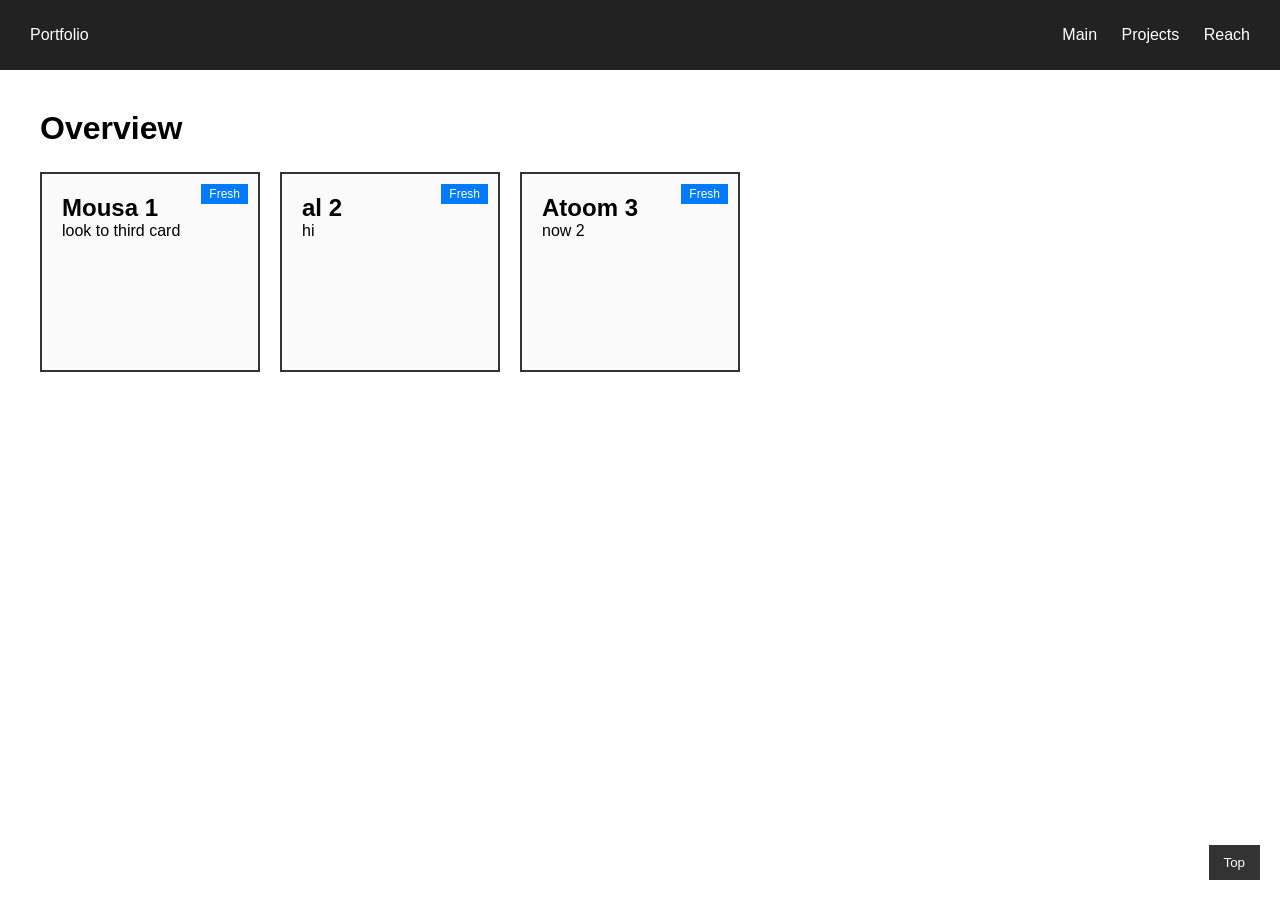
<file: ex00/index.html>
<!DOCTYPE html>
<html lang="en">
<head>
    <meta charset="UTF-8">
    <meta name="viewport" content="width=device-width, initial-scale=1.0">
    <title>Flexbox Layout</title>
    <link rel="stylesheet" href="style.css">
</head>
<body>
    <nav class="header-box">
        <div class="brand-title">Portfolio</div>
        <div class="menu-items">
            <a href="#">Main</a>
            <a href="#">Projects</a>
            <a href="#">Reach</a>
        </div>
    </nav>

    <main class="content-area">
        <h1 class="main-heading">Overview</h1>

        <div class="card-container">
            <div class="box-item">
                <span class="tag-badge">Fresh</span>
                <h2>Mousa 1</h2>
                <p>look to third card</p>
            </div>
            <div class="box-item">
                <span class="tag-badge">Fresh</span>
                <h2>al 2</h2>
                <p>hi</p>
            </div>
            <div class="box-item">
                <span class="tag-badge">Fresh</span>
                <h2>Atoom 3</h2>
                <p>now 2</p>
            </div>
        </div>
    </main>

    <button class="action-btn">Top</button>

</body>
</html>
</file>
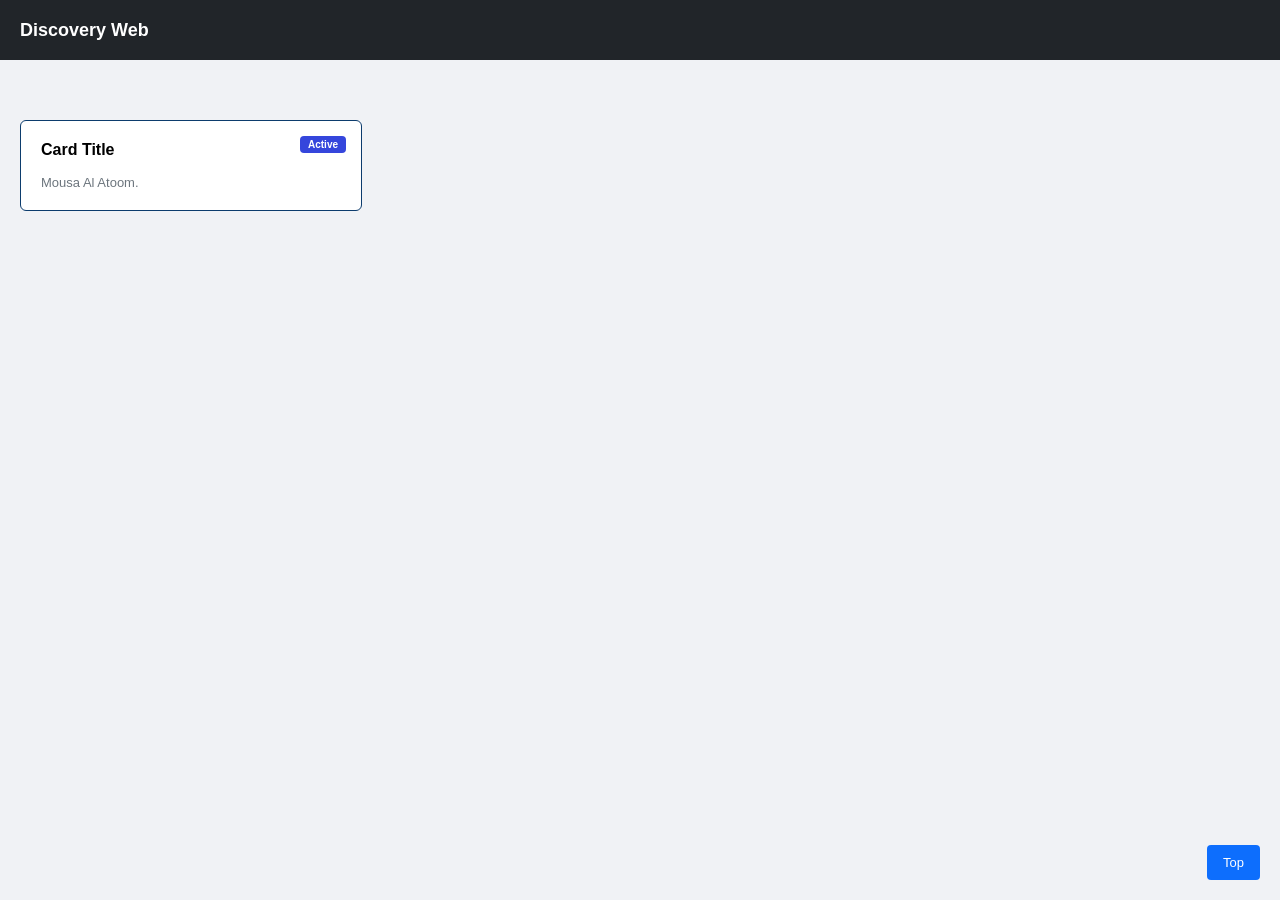
<file: ex01/index01.html>
<!DOCTYPE html>
<html lang="en">
<head>
    <meta charset="UTF-8">
    <title>Exercise 01 - Positioning</title>
    <link rel="stylesheet" href="style.css">
</head>
<body>

    
    <div class="nav-bar">
        <h2>Discovery Web</h2>
    </div>
    <div class="card-box">
        <span class="badge-tag">Active</span>
        <h3>Card Title</h3>
        <p>Mousa Al Atoom.</p>
    </div>
    <a href="#" class="top-btn">Top</a>

</body>
</html>
</file>
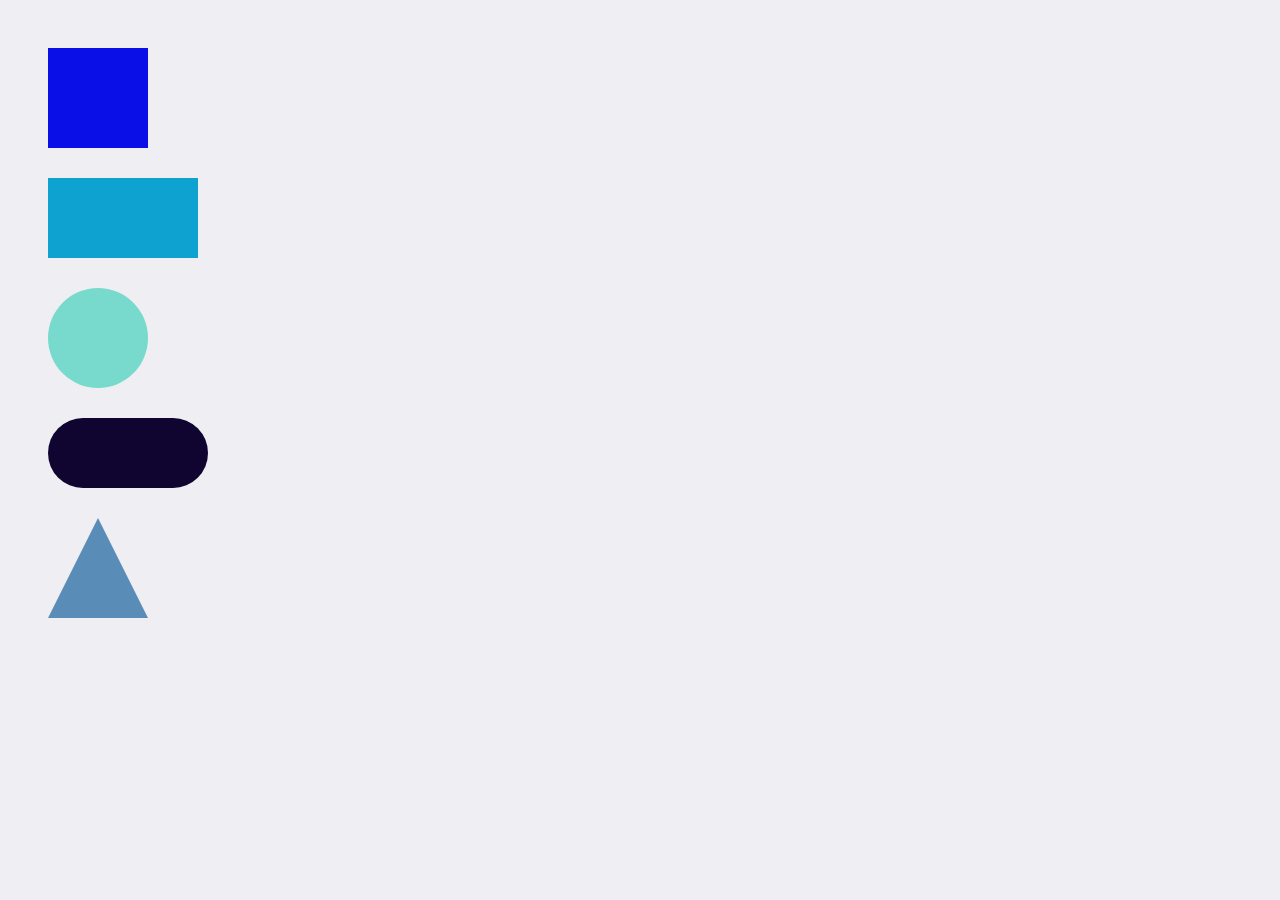
<file: ex02/index02.html>
<!DOCTYPE html>
<html lang="en">
<head>
    <meta charset="UTF-8">
    <meta name="viewport" content="width=device-width, initial-scale=1.0">
    <title>Exercise 02 - CSS Shapes</title>
    <link rel="stylesheet" href="style.css">
</head>
<body>

    
    <div class="shape square"></div>
    <div class="shape rectangle"></div>
    <div class="shape circle"></div>
    <div class="shape pill"></div>
    <div class="shape triangle"></div>

</body>
</html>
</file>
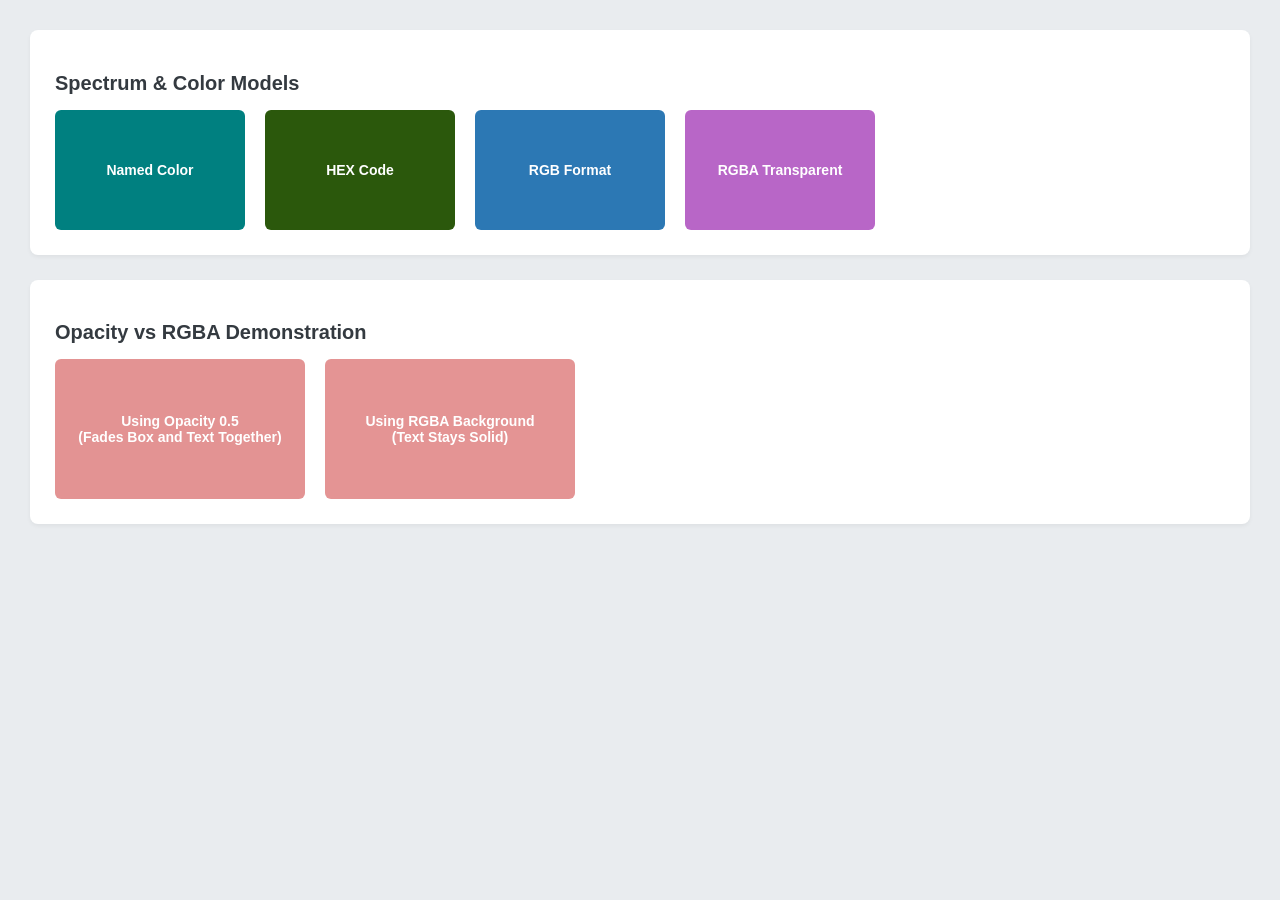
<file: ex03/index03.html>
<!DOCTYPE html>
<html lang="ar">
<head>
    <meta charset="UTF-8">
    <title>Ex03 - Colors and Transparency</title>
    <link rel="stylesheet" href="style.css">
</head>
<body>

    <section class="palette-container">
        <h1>Spectrum & Color Models</h1>
        <div class="swatches-wrapper">
            <div class="color-box name-box">Named Color</div>
            <div class="color-box hex-box">HEX Code</div>
            <div class="color-box rgb-box">RGB Format</div>
            <div class="color-box rgba-box">RGBA Transparent</div>
        </div>
    </section>

    <section class="comparison-section">
        <h2>Opacity vs RGBA Demonstration</h2>
        <div class="diff-wrapper">
            <div class="test-card opacity-card">
                <p>Using Opacity 0.5<br>(Fades Box and Text Together)</p>
            </div>
            <div class="test-card rgba-card">
                <p>Using RGBA Background<br>(Text Stays Solid)</p>
            </div>
        </div>
    </section>

</body>
</html>
</file>
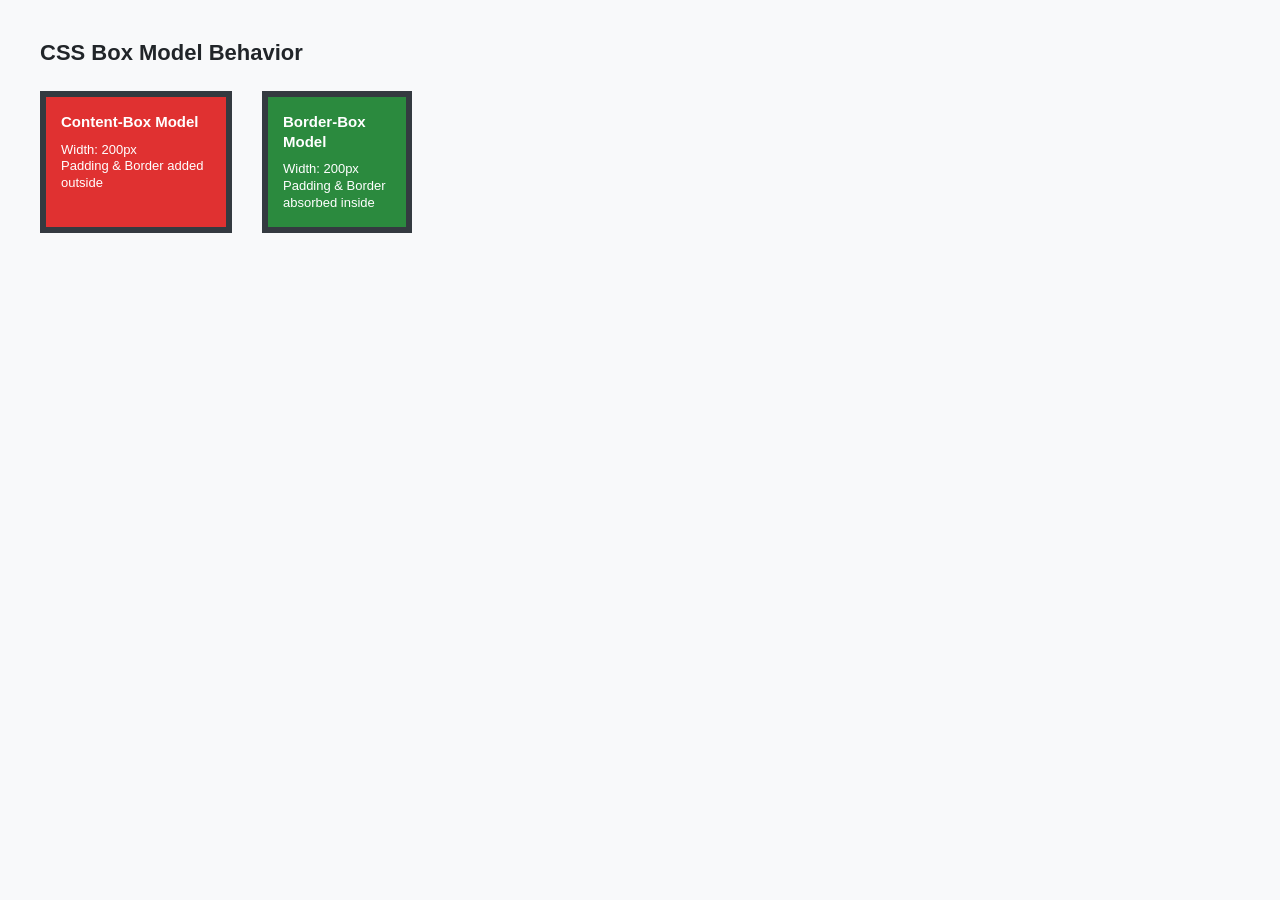
<file: ex04/index04.html>
<!DOCTYPE html>
<html lang="en">
<head>
    <meta charset="UTF-8">
    <title>Ex04 - The Box Model</title>
    <link rel="stylesheet" href="style.css">
</head>
<body>

    <div class="main-wrapper">
        <h1>CSS Box Model Behavior</h1>
        
        <div class="models-container">
            <div class="box standard-model">
                <h3>Content-Box Model</h3>
                <p>Width: 200px<br>Padding & Border added outside</p>
            </div>

            <div class="box alternative-model">
                <h3>Border-Box Model</h3>
                <p>Width: 200px<br>Padding & Border absorbed inside</p>
            </div>
        </div>
    </div>

</body>
</html>
</file>
<file: ex00/style.css>
* {
    margin: 0;
    padding: 0;
    box-sizing: border-box;
}

body {
    padding-top: 70px;
    font-family: Arial, sans-serif;
}
.header-box {
    position: fixed;
    top: 0;
    left: 0;
    width: 100%;
    height: 70px;
    background-color: #222;
    color: white;
    z-index: 10;
    display: flex;
    justify-content: space-between;
    align-items: center;
    padding: 0 30px;
}

.menu-items a {
    color: white;
    text-decoration: none;
    margin-left: 20px;
}

.content-area {
    padding: 40px;
}

.main-heading {
    margin-bottom: 25px;
}

.card-container {
    display: flex;
    flex-direction: row;
    flex-wrap: wrap;
    gap: 20px;
}

.box-item {
    position: relative;
    width: 220px;
    height: 200px;
    border: 2px solid #333;
    padding: 20px;
    background-color: #fafafa;
}

.tag-badge {
    position: absolute;
    top: 10px;
    right: 10px;
    background-color: #007bff;
    color: white;
    padding: 3px 8px;
    font-size: 12px;
}

.action-btn {
    position: fixed;
    bottom: 20px;
    right: 20px;
    padding: 10px 15px;
    background-color: #333;
    color: white;
    border: none;
    cursor: pointer;
    z-index: 10;
}
</file>
<file: ex01/style.css>
body {
    margin: 0;
    font-family: Arial, sans-serif;
    background-color: #f0f2f5;
    padding-top: 100px; 
    height: 150px;
}
.nav-bar {
    position: fixed;
    top: 0;
    left: 0;
    width: 100%;
    height: 60px;
    background-color: #212529;
    color: white;
    display: flex;
    align-items: center;
    padding-left: 20px;
    z-index: 1000;
}

.nav-bar h2 {
    font-size: 18px;
    margin: 0;
}
.card-box {
    position: relative;
    width: 300px;
    background: white;
    padding: 20px;
    margin: 20px;
    border: 1px solid #0c3c6d;
    border-radius: 6px;
}

.card-box h3 {
    margin-top: 0;
    font-size: 16px;
}

.card-box p {
    color: #6c757d;
    font-size: 13px;
    margin-bottom: 0;
}
.badge-tag {
    position: absolute;
    top: 15px;
    right: 15px;
    background-color: #3546dc;
    color: white;
    padding: 3px 8px;
    font-size: 10px;
    font-weight: bold;
    border-radius: 4px;
}
.top-btn {
    position: fixed;
    bottom: 20px;
    right: 20px;
    background-color: #0d6efd;
    color: white;
    padding: 10px 16px;
    text-decoration: none;
    font-size: 13px;
    border-radius: 4px;
    z-index: 1000;
}
</file>
<file: ex02/style.css>
body {
    display: flex;
    flex-direction: column;
    align-items: Right;
    gap: 30px;
    padding: 40px;
    background-color: #efeff3;
}


.square {
    width: 100px;
    height: 100px;
    background-color: #0b0fe7;
}


.rectangle {
    width: 150px;
    height: 80px;
    background-color: #0da2cf;
}


.circle {
    width: 100px;
    height: 100px;
    background-color: #78dacc;
    border-radius: 50%;
}


.pill {
    width: 160px;
    height: 70px;
    background-color: #100430;
    border-radius: 50px;
}


.triangle {
    width: 0;
    height: 0;
    border-left: 50px solid transparent;
    border-right: 50px solid transparent;
    border-bottom: 100px solid #598cb6;
}
</file>
<file: ex03/style.css>
body {
    background-color: #e9ecef;
    font-family: 'Segoe UI', Tahoma, Geneva, Verdana, sans-serif;
    margin: 0;
    padding: 30px;
}

h1, h2 {
    color: #343a40;
    font-size: 20px;
    margin-bottom: 15px;
}

.palette-container, .comparison-section {
    background: #ffffff;
    padding: 25px;
    border-radius: 8px;
    margin-bottom: 25px;
    box-shadow: 0 2px 4px rgba(0,0,0,0.05);
}

.swatches-wrapper, .diff-wrapper {
    display: flex;
    gap: 20px;
    flex-wrap: wrap;
}

.color-box, .test-card {
    width: 170px;
    height: 100px;
    border-radius: 6px;
    display: flex;
    align-items: center;
    justify-content: center;
    color: #ffffff;
    font-weight: bold;
    font-size: 14px;
    text-align: center;
    padding: 10px;
}
.name-box {
    background-color: teal;
}
.hex-box {
    background-color: #2b580c;
}
.rgb-box {
    background-color: rgb(44, 120, 180);
}

.rgba-box {
    background-color: rgba(155, 38, 176, 0.7);
}

.test-card {
    width: 230px;
    height: 120px;
    color: #ffffff;
}

.opacity-card {
    background-color: #c92a2a;
    opacity: 0.5;
}

.rgba-card {
    background-color: rgba(201, 42, 42, 0.5);
}
</file>
<file: ex04/style.css>
*, *::before, *::after {
    box-sizing: content-box; 
    margin: 0;
    padding: 0;
}

body {
    background-color: #f8f9fa;
    font-family: Arial, sans-serif;
    padding: 40px;
}

.main-wrapper h1 {
    color: #212529;
    font-size: 22px;
    margin-bottom: 25px;
}

.models-container {
    display: flex;
    gap: 30px;
    flex-wrap: wrap;
}


.box {
    width: 150px; 
    padding: 15px; 
    border: 6px solid #343a40; 
    color: #ffffff;
    font-size: 13px;
    line-height: 1.3;
}

.box h3 {
    font-size: 15px;
    margin-bottom: 10px;
}


.standard-model {
    background-color: #e03131;
    box-sizing: content-box; 
}

.alternative-model {
    background-color: #2b8a3e;
    box-sizing: border-box;
}
</file>
